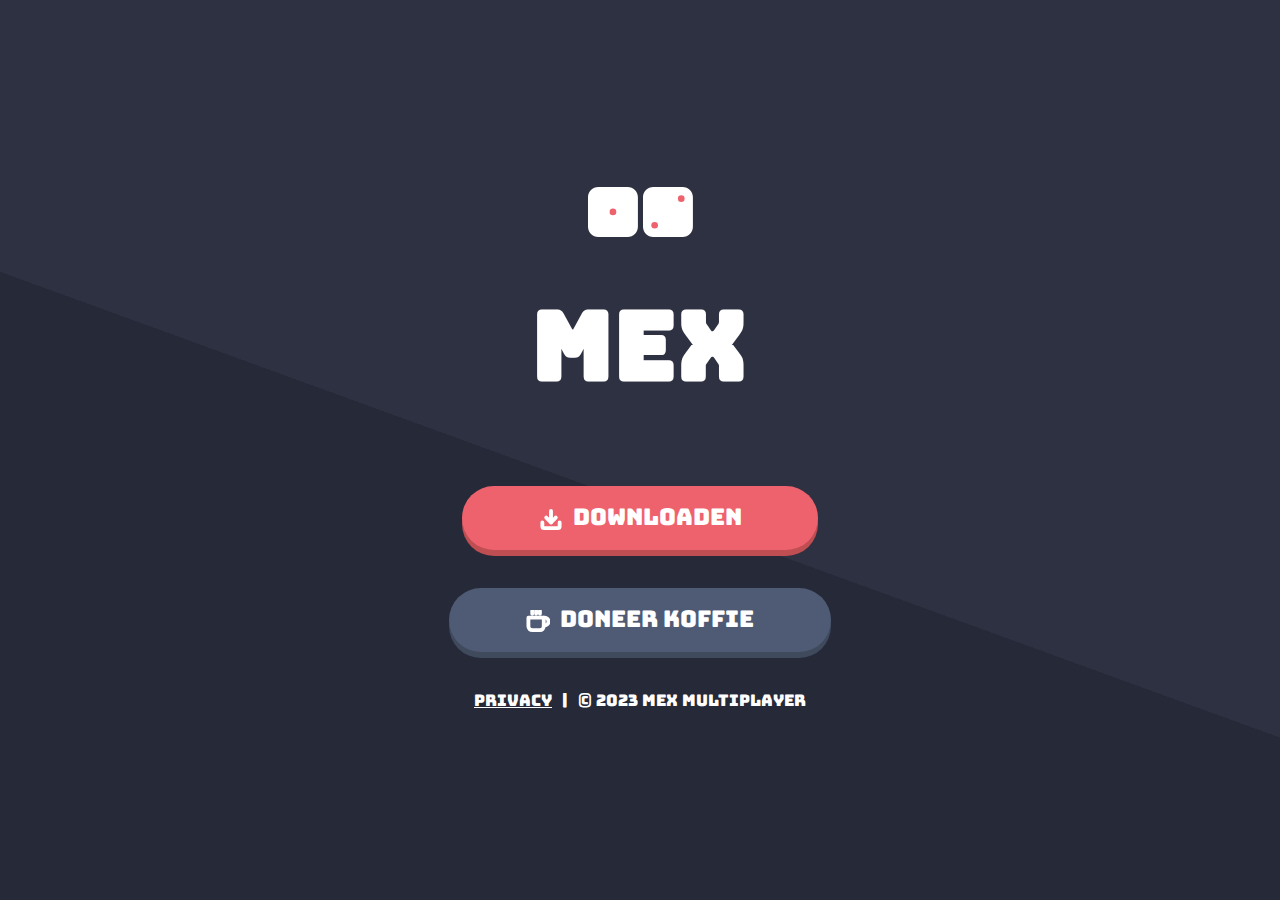
<file: index.html>
<!DOCTYPE html>
<html lang="en">

<head>
    <meta charset="UTF-8">
    <meta http-equiv="X-UA-Compatible" content="IE=edge">
    <meta name="viewport" content="width=device-width, initial-scale=1.0">
    <link rel="apple-touch-icon" sizes="180x180" href="/favicon/apple-touch-icon.png">
    <link rel="icon" type="image/png" sizes="32x32" href="/favicon/favicon-32x32.png">
    <link rel="icon" type="image/png" sizes="16x16" href="/favicon/favicon-16x16.png">
    <link rel="manifest" href="/favicon/site.webmanifest">
    <link rel="mask-icon" href="/favicon/safari-pinned-tab.svg" color="#2e3141">
    <link rel="shortcut icon" href="/favicon/favicon.ico">
    <meta name="msapplication-TileColor" content="#2e3141">
    <meta name="msapplication-config" content="/favicon/browserconfig.xml">
    <meta name="theme-color" content="#2e3141">
    <link rel="stylesheet" href="/style/style.min.css">
    <title>Mexen</title>
    <meta name="apple-itunes-app" content="app-id=1609786356, app-argument=https://apps.apple.com/nl/app/mex-multiplayer/id1609786356">
</head>

<body>
    <main>
        <div>
            <div class="container mb-2">
                <img src="/icons/one.svg" width="50" height="50" alt="Dobbelsteen één">
                <img src="/icons/two.svg" width="50" height="50" alt="Dobbelsteen twee">
            </div>

            <h1>Mex</h1>

            <div class="container">
                <div class="arrow-wrapper">
                    <span>Klik op mij!</span>
                    <img src="/icons/arrow.svg" width="100" height="100" alt="Pijl">
                </div>

                <a target="_blank" href="https://apps.apple.com/nl/app/mex-multiplayer/id1609786356" class="button button--secondary">
                    <i data-feather="download"></i>Downloaden
                </a>
                <a target="_blank" href="https://www.buymeacoffee.com/mexmultiplayer" class="button mt-2">
                    <i data-feather="coffee"></i>Doneer koffie
                </a>
            </div>

            <div class="container">
                <ul class="copyright">
                    <li>
                        <a href="/#privacy" data-modal="modal-privacy">Privacy</a>
                    </li>
                    <li>
                        <span>|</span>
                    </li>
                    <li>
                        <span>&copy; 2023 Mex Multiplayer</span>
                    </li>
                </ul>

            </div>
        </div>

        <div class="modal" id="modal-privacy">
            <!-- <div class="modal-bg modal-exit"></div> -->
            <div class="modal-container">
              <h2>Privacy</h1>

                <p>
                    K. Dekker built the Mex Multiplayer app as
                    a Free app. This SERVICE is provided by
                    K. Dekker at no cost and is intended for use as
                    is.
                </p>
                <p>
                    This page is used to inform visitors regarding my
                    policies with the collection, use, and disclosure of Personal
                    Information if anyone decided to use my Service.
                </p>
                <p>
                    If you choose to use my Service, then you agree to
                    the collection and use of information in relation to this
                    policy. The Personal Information that I collect is
                    used for providing and improving the Service. I will not use or share your information with
                    anyone except as described in this Privacy Policy.
                </p>
                <p>
                    The terms used in this Privacy Policy have the same meanings
                    as in our Terms and Conditions, which are accessible at
                    Mex Multiplayer unless otherwise defined in this Privacy Policy.
                </p>
                <p><strong>Information Collection and Use</strong></p> <p>
                    For a better experience, while using our Service, I
                    may require you to provide us with certain personally
                    identifiable information, including but not limited to Names. The information that
                    I request will be retained on your device and is not collected by me in any way.
                </p> <div><p>
                    The app does use third-party services that may collect
                    information used to identify you.
                    </p> <p>
                    Link to the privacy policy of third-party service providers used
                    by the app
                    </p> <ul>
                        <li><a href="https://expo.io/privacy" target="_blank" rel="noopener noreferrer">Expo</a></li>
                        <li><a href="https://www.revenuecat.com/privacy" target="_blank" rel="noopener noreferrer">RevenueCat</a></li>
                    </ul>
                </div> <p><strong>Log Data</strong></p> <p>
                    I want to inform you that whenever you
                    use my Service, in a case of an error in the app
                    I collect data and information (through third-party
                    products) on your phone called Log Data. This Log Data may
                    include information such as your device Internet Protocol
                    (“IP”) address, device name, operating system version, the
                    configuration of the app when utilizing my Service,
                    the time and date of your use of the Service, and other
                    statistics.
                </p> <p><strong>Cookies</strong></p> <p>
                    Cookies are files with a small amount of data that are
                    commonly used as anonymous unique identifiers. These are sent
                    to your browser from the websites that you visit and are
                    stored on your device's internal memory.
                </p> <p>
                    This Service does not use these “cookies” explicitly. However,
                    the app may use third-party code and libraries that use
                    “cookies” to collect information and improve their services.
                    You have the option to either accept or refuse these cookies
                    and know when a cookie is being sent to your device. If you
                    choose to refuse our cookies, you may not be able to use some
                    portions of this Service.
                </p> <p><strong>Service Providers</strong></p> <p>
                    I may employ third-party companies and
                    individuals due to the following reasons:
                </p> <ul><li>To facilitate our Service;</li> <li>To provide the Service on our behalf;</li> <li>To perform Service-related services; or</li> <li>To assist us in analyzing how our Service is used.</li></ul> <p>
                    I want to inform users of this Service
                    that these third parties have access to their Personal
                    Information. The reason is to perform the tasks assigned to
                    them on our behalf. However, they are obligated not to
                    disclose or use the information for any other purpose.
                </p> <p><strong>Security</strong></p> <p>
                    I value your trust in providing us your
                    Personal Information, thus we are striving to use commercially
                    acceptable means of protecting it. But remember that no method
                    of transmission over the internet, or method of electronic
                    storage is 100% secure and reliable, and I cannot
                    guarantee its absolute security.
                </p> <p><strong>Links to Other Sites</strong></p> <p>
                    This Service may contain links to other sites. If you click on
                    a third-party link, you will be directed to that site. Note
                    that these external sites are not operated by me.
                    Therefore, I strongly advise you to review the
                    Privacy Policy of these websites. I have
                    no control over and assume no responsibility for the content,
                    privacy policies, or practices of any third-party sites or
                    services.
                </p> <p><strong>Children’s Privacy</strong></p> <div><p>
                    These Services do not address anyone under the age of 13.
                    I do not knowingly collect personally
                    identifiable information from children under 13 years of age. In the case
                    I discover that a child under 13 has provided
                    me with personal information, I immediately
                    delete this from our servers. If you are a parent or guardian
                    and you are aware that your child has provided us with
                    personal information, please contact me so that
                    I will be able to do the necessary actions.
                    </p></div> <!----> <p><strong>Changes to This Privacy Policy</strong></p> <p>
                    I may update our Privacy Policy from
                    time to time. Thus, you are advised to review this page
                    periodically for any changes. I will
                    notify you of any changes by posting the new Privacy Policy on
                    this page.
                </p> 
                <p>This policy is effective as of 2022-04-10</p>
                <p>Last update: 2022-11-16</p>
                
                <p><strong>Contact Us</strong></p> <p>
                    If you have any questions or suggestions about my
                    Privacy Policy, do not hesitate to contact me at mex.multiplayer@gmail.com.
                </p> <p>This privacy policy page was created at <a href="https://privacypolicytemplate.net" target="_blank" rel="noopener noreferrer">privacypolicytemplate.net </a>and modified/generated by <a href="https://app-privacy-policy-generator.nisrulz.com/" target="_blank" rel="noopener noreferrer">App Privacy Policy Generator</a></p>

              <button class="modal-close modal-exit">X</button>
            </div>
          </div>
    </main>

    <script src="scripts/feather.min.js"></script>

    <script>
        feather.replace();

        const modals = document.querySelectorAll("[data-modal]");

        modals.forEach(function (trigger) {
            trigger.addEventListener("click", function (event) {
                event.preventDefault();
                const modal = document.getElementById(trigger.dataset.modal);

                modal.classList.add("open");
                const exits = modal.querySelectorAll(".modal-exit");
                exits.forEach(function (exit) {
                    exit.addEventListener("click", function (event) {
                        event.preventDefault();
                        closeModal();
                    });
                });
            });
        });

        if (window.location.hash === '#privacy') {
            // open privacy modal
            const privacyModal = document.getElementById('modal-privacy');
            privacyModal.classList.add('open');

        }


        function closeModal() {
            document.querySelector('.modal').classList.remove('open');
        }

    </script>
</body>

</html>
</file>
<file: style/style.min.css>
@import url(https://fonts.googleapis.com/css2?family=Bungee&family=Shadows+Into+Light&display=swap);@import "helpers.css";@import "buttons.css";@import "modal.css";:root{--background-color:#2e3141;--primary-color:#4f5b74;--primary-color-dark:#3f4a5d;--secondary-color:#ee626d;--secondary-color-dark:#bf4e53;--white:#fff;--font-size-text:1.2rem;--font-size-text-xs:1.1rem;--font-size-h1:5rem;--font-family:'Bungee'}*{margin:0;padding:0;box-sizing:border-box;font-size:var(--font-size-text);font-family:var(--font-family);appearance:var(--secondary-color)}body,html{width:100%;height:100%}body{background:var(--background-color);background:linear-gradient(20deg,rgba(38,41,56,1) 46%,rgba(46,49,65,1) 46%,rgba(46,49,65,1) 100%);position:relative}a{color:#fff}main{width:100%;height:100%;display:flex;justify-content:center;align-items:center}footer{background-color:var(--background-color)}h1{text-align:center;margin-bottom:4rem;color:var(--white);font-size:var(--font-size-h1)}.container{max-width:500px;text-align:center;position:relative}.arrow-wrapper{position:absolute;top:-110px;right:-30px;animation:fade-in;animation-duration:2s;animation-delay:5s;animation-fill-mode:forwards;visibility:0;opacity:0}.arrow-wrapper>span{position:absolute;top:-10px;right:-70px;transform:rotate(12deg);font-family:'Shadows Into Light';color:var(--white);animation-name:grow;animation-iteration-count:infinite;animation-duration:1s;animation-timing-function:ease-in-out}@keyframes fade-in{0%{visibility:1;opacity:0}100%{visibility:1;opacity:1}}@keyframes grow{0%{transform:rotate(20deg) scale(1)}50%{transform:rotate(20deg) scale(1.05)}100%{transform:rotate(20deg) scale(1)}}.copyright{margin-top:30px;color:#fff;list-style:none;display:flex;font-size:14px;flex-flow:wrap;justify-content:center}.copyright li{margin:0 5px}.copyright li span{font-size:16px}.copyright li a{font-size:16px}@media only screen and (max-width:767px){*{font-size:var(--font-size-text-xs)}.arrow-wrapper{display:none}}
</file>
